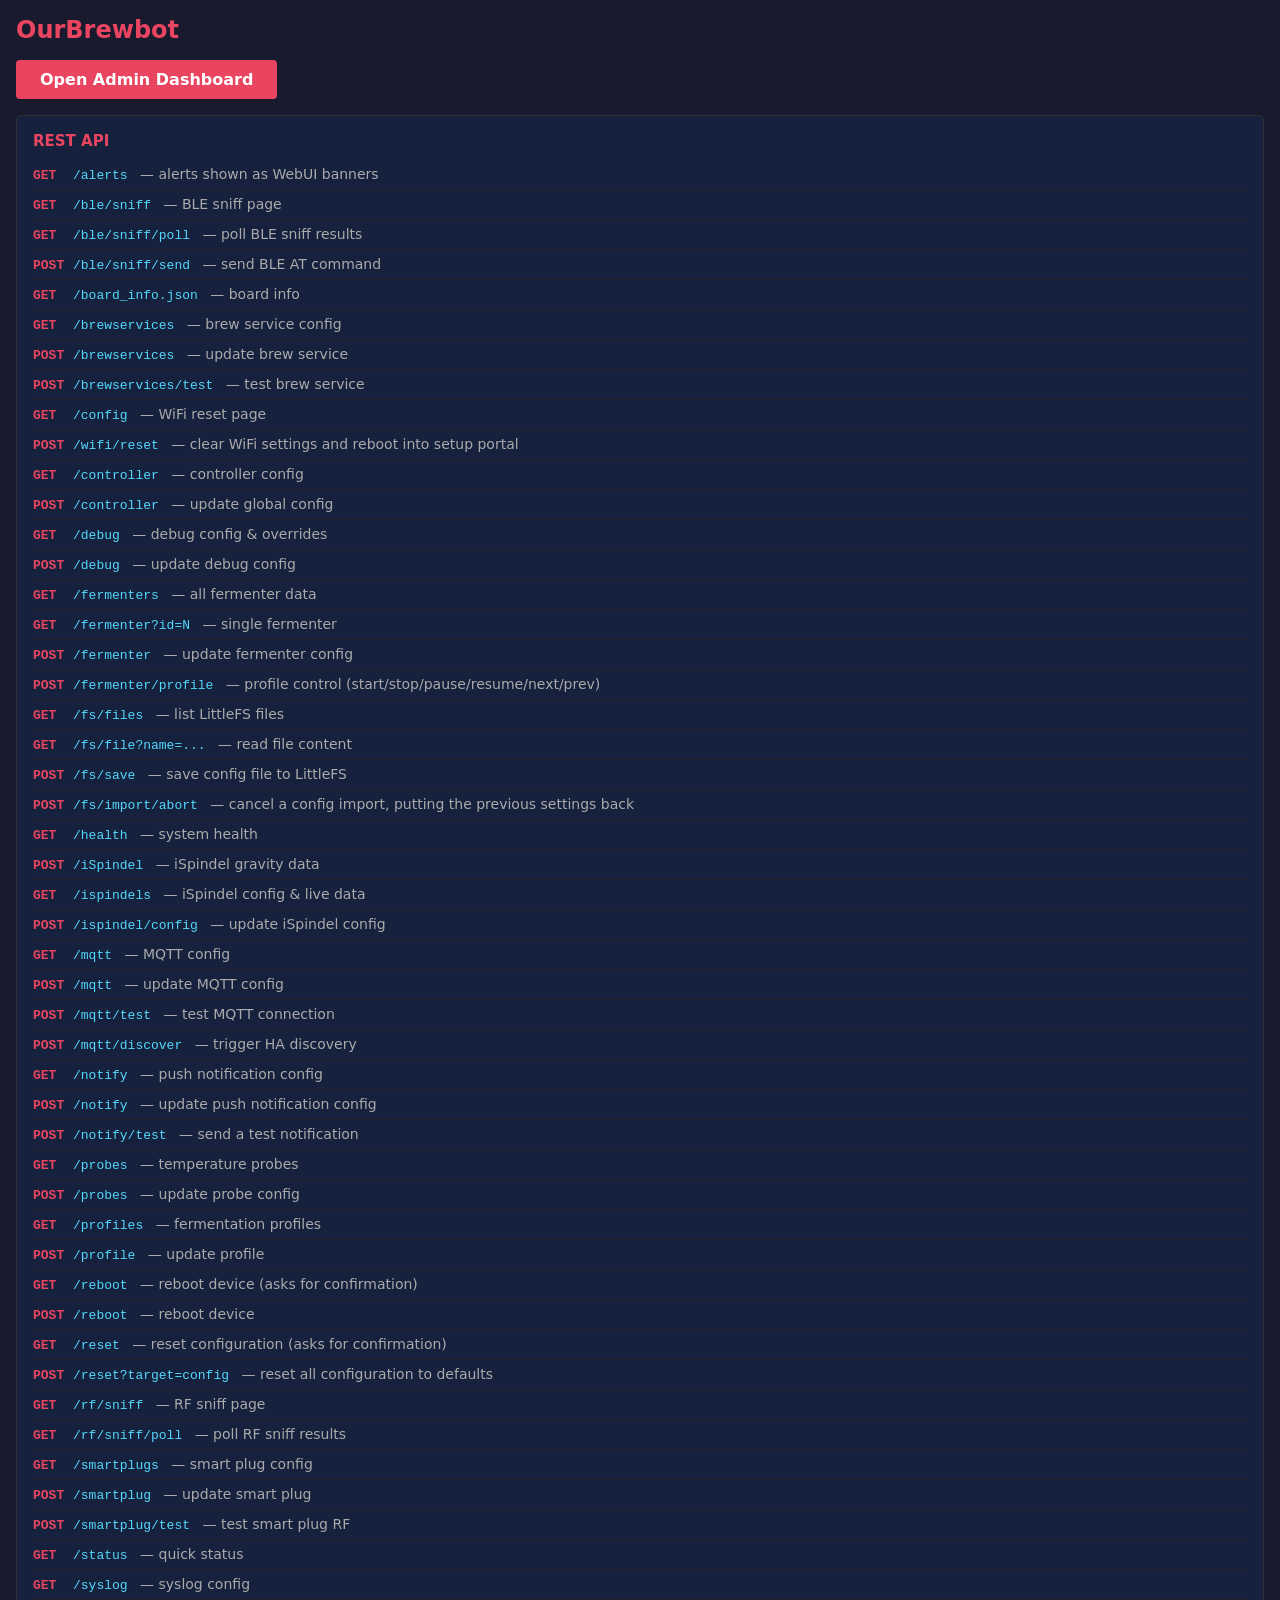
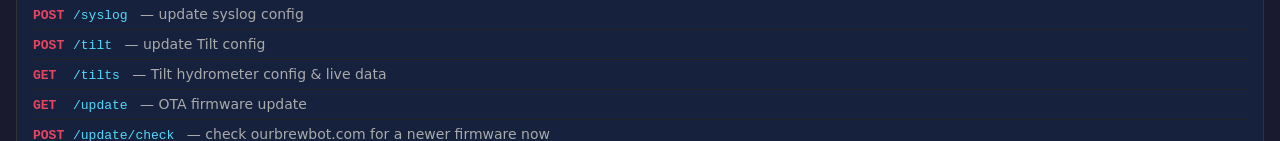
<file: web/pages/index.html>
<!DOCTYPE html>
    <html><head><meta charset='utf-8'>
    <meta name='viewport' content='width=device-width,initial-scale=1'>
    <title>OurBrewbot</title>
    <style>
    *{box-sizing:border-box;margin:0;padding:0}
    body{font-family:system-ui,sans-serif;background:#1a1a2e;color:#e0e0e0;padding:16px}
    h2{color:#e94560;margin:0 0 16px}
    a{color:#53d8fb;text-decoration:none}
    a:hover{text-decoration:underline}
    .card{background:#16213e;border:1px solid #333;border-radius:6px;padding:16px;margin-bottom:12px}
    .card h3{color:#e94560;margin-bottom:10px;font-size:15px}
    .btn{display:inline-block;background:#e94560;color:#fff;padding:10px 24px;border-radius:4px;font-size:16px;font-weight:bold;margin-bottom:16px}
    .btn:hover{background:#c73650;text-decoration:none}
    ul{list-style:none;padding:0}
    li{padding:6px 0;border-bottom:1px solid #222;font-size:14px}
    li:last-child{border-bottom:none}
    li a{font-family:monospace;font-size:13px}
    .method{display:inline-block;width:40px;color:#e94560;font-weight:bold;font-family:monospace;font-size:13px}
    .desc{color:#aaa;margin-left:8px}
    </style></head><body>
    <h2>OurBrewbot</h2>
    <a class='btn' href='/admin'>Open Admin Dashboard</a>
    <div class='card'><h3>REST API</h3><ul>
    <li><span class='method'>GET</span><a href='/alerts'>/alerts</a><span class='desc'> &mdash; alerts shown as WebUI banners</span></li>
    <li><span class='method'>GET</span><a href='/ble/sniff'>/ble/sniff</a><span class='desc'> &mdash; BLE sniff page</span></li>
    <li><span class='method'>GET</span><a href='/ble/sniff/poll'>/ble/sniff/poll</a><span class='desc'> &mdash; poll BLE sniff results</span></li>
    <li><span class='method'>POST</span><span style='color:#53d8fb;font-family:monospace;font-size:13px'>/ble/sniff/send</span><span class='desc'> &mdash; send BLE AT command</span></li>
    <li><span class='method'>GET</span><a href='/board_info.json'>/board_info.json</a><span class='desc'> &mdash; board info</span></li>
    <li><span class='method'>GET</span><a href='/brewservices'>/brewservices</a><span class='desc'> &mdash; brew service config</span></li>
    <li><span class='method'>POST</span><span style='color:#53d8fb;font-family:monospace;font-size:13px'>/brewservices</span><span class='desc'> &mdash; update brew service</span></li>
    <li><span class='method'>POST</span><span style='color:#53d8fb;font-family:monospace;font-size:13px'>/brewservices/test</span><span class='desc'> &mdash; test brew service</span></li>
    <li><span class='method'>GET</span><a href='/config'>/config</a><span class='desc'> &mdash; WiFi reset page</span></li>
    <li><span class='method'>POST</span><span style='color:#53d8fb;font-family:monospace;font-size:13px'>/wifi/reset</span><span class='desc'> &mdash; clear WiFi settings and reboot into setup portal</span></li>
    <li><span class='method'>GET</span><a href='/controller'>/controller</a><span class='desc'> &mdash; controller config</span></li>
    <li><span class='method'>POST</span><span style='color:#53d8fb;font-family:monospace;font-size:13px'>/controller</span><span class='desc'> &mdash; update global config</span></li>
    <li><span class='method'>GET</span><a href='/debug'>/debug</a><span class='desc'> &mdash; debug config &amp; overrides</span></li>
    <li><span class='method'>POST</span><span style='color:#53d8fb;font-family:monospace;font-size:13px'>/debug</span><span class='desc'> &mdash; update debug config</span></li>
    <li><span class='method'>GET</span><a href='/fermenters'>/fermenters</a><span class='desc'> &mdash; all fermenter data</span></li>
    <li><span class='method'>GET</span><a href='/fermenter?id=0'>/fermenter?id=N</a><span class='desc'> &mdash; single fermenter</span></li>
    <li><span class='method'>POST</span><span style='color:#53d8fb;font-family:monospace;font-size:13px'>/fermenter</span><span class='desc'> &mdash; update fermenter config</span></li>
    <li><span class='method'>POST</span><span style='color:#53d8fb;font-family:monospace;font-size:13px'>/fermenter/profile</span><span class='desc'> &mdash; profile control (start/stop/pause/resume/next/prev)</span></li>
    <li><span class='method'>GET</span><a href='/fs/files'>/fs/files</a><span class='desc'> &mdash; list LittleFS files</span></li>
    <li><span class='method'>GET</span><span style='color:#53d8fb;font-family:monospace;font-size:13px'>/fs/file?name=...</span><span class='desc'> &mdash; read file content</span></li>
    <li><span class='method'>POST</span><span style='color:#53d8fb;font-family:monospace;font-size:13px'>/fs/save</span><span class='desc'> &mdash; save config file to LittleFS</span></li>
    <li><span class='method'>POST</span><span style='color:#53d8fb;font-family:monospace;font-size:13px'>/fs/import/abort</span><span class='desc'> &mdash; cancel a config import, putting the previous settings back</span></li>
    <li><span class='method'>GET</span><a href='/health'>/health</a><span class='desc'> &mdash; system health</span></li>
    <li><span class='method'>POST</span><span style='color:#53d8fb;font-family:monospace;font-size:13px'>/iSpindel</span><span class='desc'> &mdash; iSpindel gravity data</span></li>
    <li><span class='method'>GET</span><a href='/ispindels'>/ispindels</a><span class='desc'> &mdash; iSpindel config &amp; live data</span></li>
    <li><span class='method'>POST</span><span style='color:#53d8fb;font-family:monospace;font-size:13px'>/ispindel/config</span><span class='desc'> &mdash; update iSpindel config</span></li>
    <li><span class='method'>GET</span><a href='/mqtt'>/mqtt</a><span class='desc'> &mdash; MQTT config</span></li>
    <li><span class='method'>POST</span><span style='color:#53d8fb;font-family:monospace;font-size:13px'>/mqtt</span><span class='desc'> &mdash; update MQTT config</span></li>
    <li><span class='method'>POST</span><span style='color:#53d8fb;font-family:monospace;font-size:13px'>/mqtt/test</span><span class='desc'> &mdash; test MQTT connection</span></li>
    <li><span class='method'>POST</span><span style='color:#53d8fb;font-family:monospace;font-size:13px'>/mqtt/discover</span><span class='desc'> &mdash; trigger HA discovery</span></li>
    <li><span class='method'>GET</span><a href='/notify'>/notify</a><span class='desc'> &mdash; push notification config</span></li>
    <li><span class='method'>POST</span><span style='color:#53d8fb;font-family:monospace;font-size:13px'>/notify</span><span class='desc'> &mdash; update push notification config</span></li>
    <li><span class='method'>POST</span><span style='color:#53d8fb;font-family:monospace;font-size:13px'>/notify/test</span><span class='desc'> &mdash; send a test notification</span></li>
    <li><span class='method'>GET</span><a href='/probes'>/probes</a><span class='desc'> &mdash; temperature probes</span></li>
    <li><span class='method'>POST</span><span style='color:#53d8fb;font-family:monospace;font-size:13px'>/probes</span><span class='desc'> &mdash; update probe config</span></li>
    <li><span class='method'>GET</span><a href='/profiles'>/profiles</a><span class='desc'> &mdash; fermentation profiles</span></li>
    <li><span class='method'>POST</span><span style='color:#53d8fb;font-family:monospace;font-size:13px'>/profile</span><span class='desc'> &mdash; update profile</span></li>
    <li><span class='method'>GET</span><a href='/reboot'>/reboot</a><span class='desc'> &mdash; reboot device (asks for confirmation)</span></li>
    <li><span class='method'>POST</span><span style='color:#53d8fb;font-family:monospace;font-size:13px'>/reboot</span><span class='desc'> &mdash; reboot device</span></li>
    <li><span class='method'>GET</span><a href='/reset'>/reset</a><span class='desc'> &mdash; reset configuration (asks for confirmation)</span></li>
    <li><span class='method'>POST</span><span style='color:#53d8fb;font-family:monospace;font-size:13px'>/reset?target=config</span><span class='desc'> &mdash; reset all configuration to defaults</span></li>
    <li><span class='method'>GET</span><a href='/rf/sniff'>/rf/sniff</a><span class='desc'> &mdash; RF sniff page</span></li>
    <li><span class='method'>GET</span><a href='/rf/sniff/poll'>/rf/sniff/poll</a><span class='desc'> &mdash; poll RF sniff results</span></li>
    <li><span class='method'>GET</span><a href='/smartplugs'>/smartplugs</a><span class='desc'> &mdash; smart plug config</span></li>
    <li><span class='method'>POST</span><span style='color:#53d8fb;font-family:monospace;font-size:13px'>/smartplug</span><span class='desc'> &mdash; update smart plug</span></li>
    <li><span class='method'>POST</span><span style='color:#53d8fb;font-family:monospace;font-size:13px'>/smartplug/test</span><span class='desc'> &mdash; test smart plug RF</span></li>
    <li><span class='method'>GET</span><a href='/status'>/status</a><span class='desc'> &mdash; quick status</span></li>
    <li><span class='method'>GET</span><a href='/syslog'>/syslog</a><span class='desc'> &mdash; syslog config</span></li>
    <li><span class='method'>POST</span><span style='color:#53d8fb;font-family:monospace;font-size:13px'>/syslog</span><span class='desc'> &mdash; update syslog config</span></li>
    <li><span class='method'>POST</span><span style='color:#53d8fb;font-family:monospace;font-size:13px'>/tilt</span><span class='desc'> &mdash; update Tilt config</span></li>
    <li><span class='method'>GET</span><a href='/tilts'>/tilts</a><span class='desc'> &mdash; Tilt hydrometer config &amp; live data</span></li>
    <li><span class='method'>GET</span><a href='/update'>/update</a><span class='desc'> &mdash; OTA firmware update</span></li>
    <li><span class='method'>POST</span><span style='color:#53d8fb;font-family:monospace;font-size:13px'>/update/check</span><span class='desc'> &mdash; check ourbrewbot.com for a newer firmware now</span></li>
    </ul></div>
    </body></html>
</file>
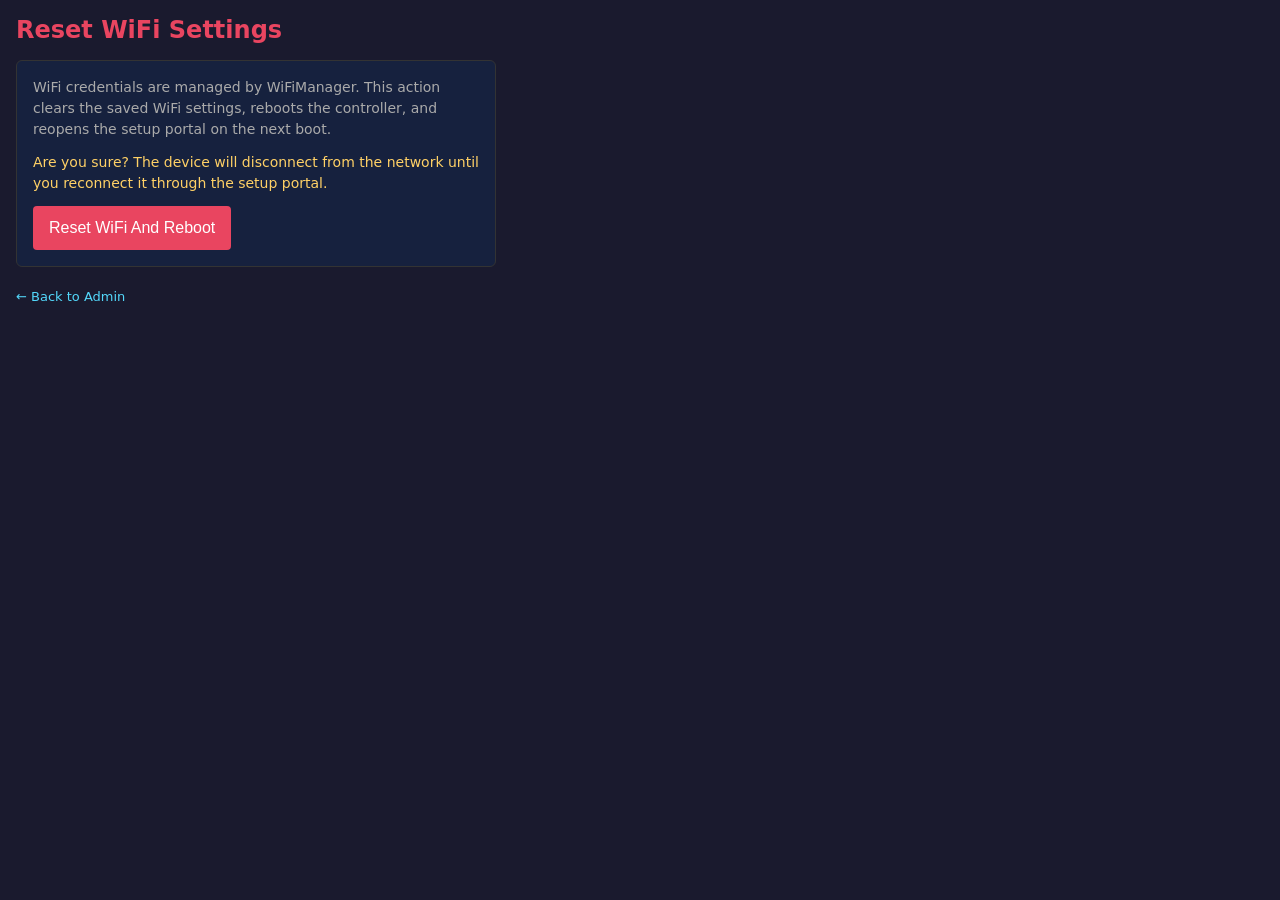
<file: web/pages/config.html>
<!DOCTYPE html>
<html>
<head>
  <meta charset='utf-8'>
  <meta name='viewport' content='width=device-width,initial-scale=1'>
  <title>OurBrewbot - Reset WiFi</title>
  <style>
    *{box-sizing:border-box;margin:0;padding:0}
    body{font-family:system-ui,sans-serif;background:#1a1a2e;color:#e0e0e0;padding:16px}
    h2{color:#e94560;margin:0 0 16px}
    .card{background:#16213e;border:1px solid #333;border-radius:6px;padding:16px;max-width:480px}
    p{margin-bottom:12px;font-size:14px;color:#aaa;line-height:1.5}
    .warn{color:#ffd166}
    .btn{background:#e94560;color:#fff;border:none;padding:8px 16px;border-radius:4px;cursor:pointer;font-size:13px}
    .btn:hover{background:#c73650}
    a{color:#53d8fb;text-decoration:none;font-size:13px}
    .btn{font-size:16px;min-height:44px;max-width:100%}
    a{display:inline-block;min-height:44px;padding:8px 0}
  </style>
</head>
<body>
  <h2>Reset WiFi Settings</h2>
  <div class='card'>
    <p>WiFi credentials are managed by WiFiManager. This action clears the saved WiFi settings, reboots the controller, and reopens the setup portal on the next boot.</p>
    <p class='warn'>Are you sure? The device will disconnect from the network until you reconnect it through the setup portal.</p>
    <button class='btn' onclick='resetWiFi()'>Reset WiFi And Reboot</button>
  </div>
  <p id='msg' style='margin-top:12px;color:#aaa'></p>
  <p style='margin-top:12px'><a href='/admin'>&#8592; Back to Admin</a></p>
  <script>
  // Confirm clearing WiFi credentials and request a restart into the setup portal.
  function resetWiFi(){
    if(!confirm('Are you sure you want to clear WiFi settings and reboot into the setup portal?'))return;
    var msg=document.getElementById('msg');
    msg.textContent='Resetting WiFi settings and rebooting...';
    fetch('/wifi/reset',{method:'POST'})
      .then(function(r){return r.json()})
      .then(function(d){msg.textContent=d.msg||'Rebooting into setup portal...'})
      .catch(function(e){msg.textContent='Error: '+e});
  }
  </script>
</body>
</html>
</file>
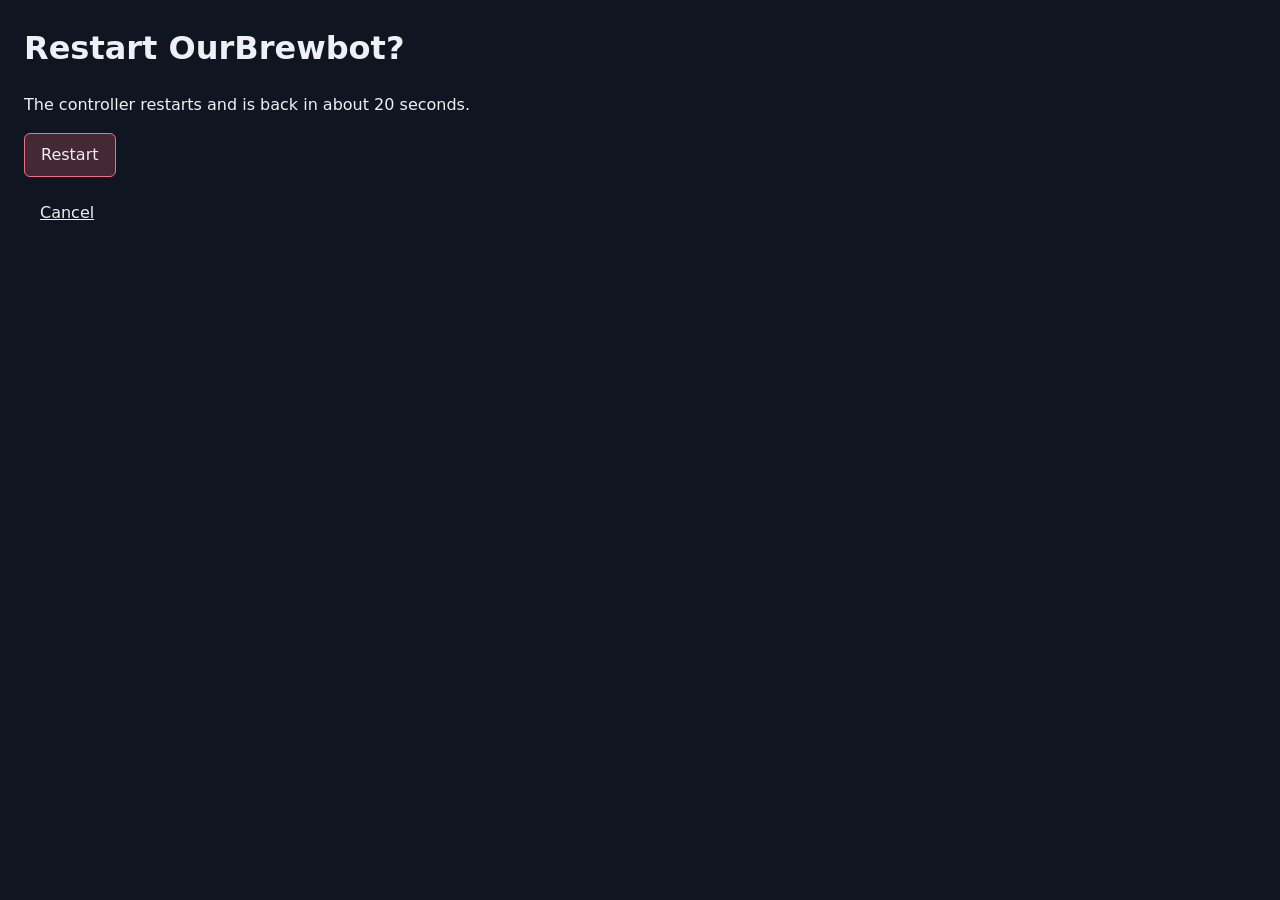
<file: web/pages/reboot.html>
<!doctype html>
<html lang='en'>
<head>
  <meta charset='utf-8'>
  <meta name='viewport' content='width=device-width,initial-scale=1'>
  <title>Restart OurBrewbot?</title>
  <style>
    body{font:16px/1.5 system-ui,sans-serif;background:#101621;color:#eef0f5;margin:24px;max-width:480px}
    button,a{font:inherit;display:inline-block;min-height:44px;padding:8px 16px;color:inherit}
    button{background:#442833;border:1px solid #ed7182;border-radius:6px}
  </style>
</head>
<body>
  <h1>Restart OurBrewbot?</h1>
  <p>The controller restarts and is back in about 20 seconds.</p>
  <form method='post' action='/reboot'>
    <button type='submit'>Restart</button>
  </form>
  <p><a href='/'>Cancel</a></p>
</body>
</html>
</file>
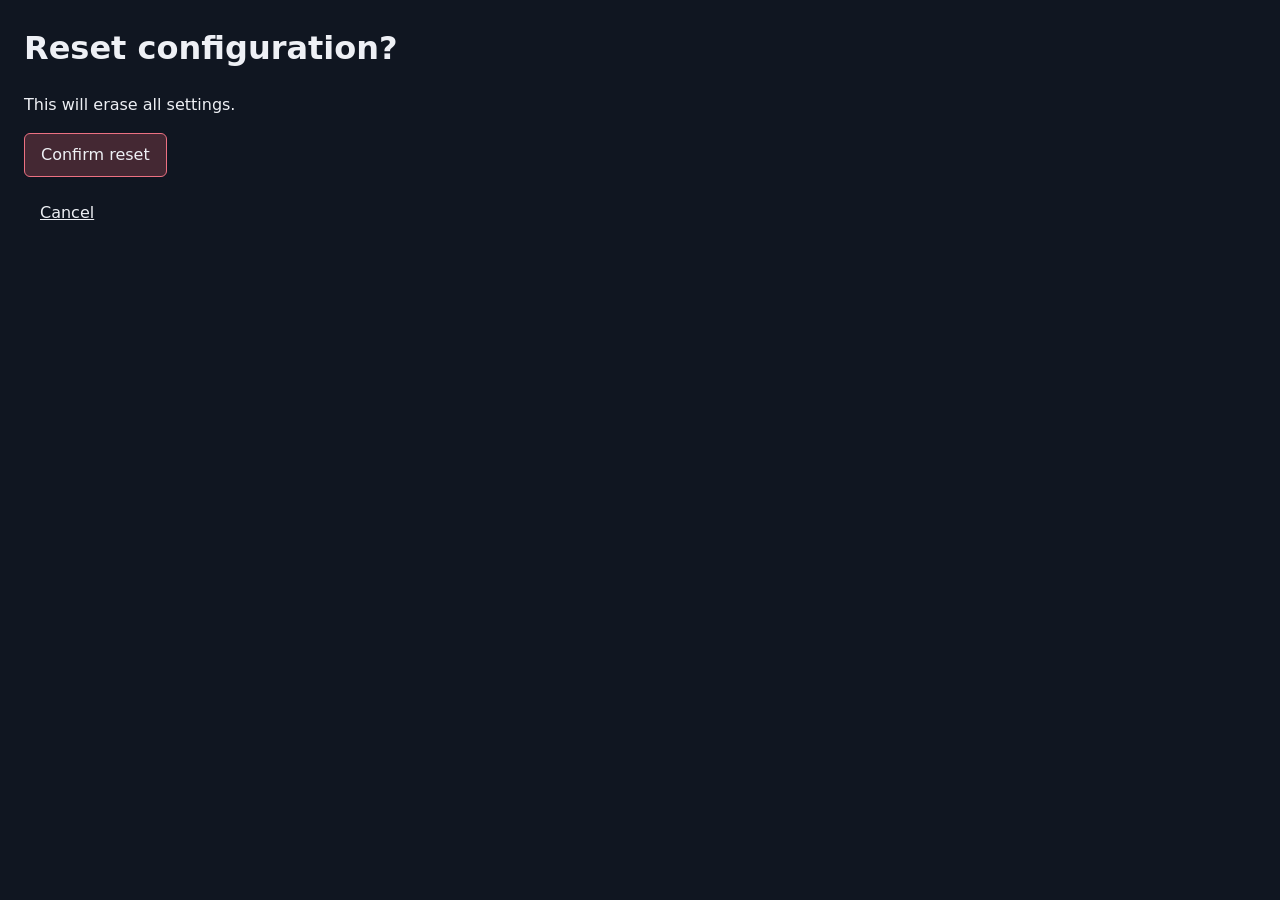
<file: web/pages/reset.html>
<!doctype html>
<html lang='en'>
<head>
  <meta charset='utf-8'>
  <meta name='viewport' content='width=device-width,initial-scale=1'>
  <title>Reset configuration?</title>
  <style>
    body{font:16px/1.5 system-ui,sans-serif;background:#101621;color:#eef0f5;margin:24px;max-width:480px}
    button,a{font:inherit;display:inline-block;min-height:44px;padding:8px 16px;color:inherit}
    button{background:#442833;border:1px solid #ed7182;border-radius:6px}
  </style>
</head>
<body>
  <h1>Reset configuration?</h1>
  <p>This will erase all settings.</p>
  <form method='post' action='/reset'>
    <input type='hidden' name='target' value='config'>
    <button type='submit'>Confirm reset</button>
  </form>
  <p><a href='/'>Cancel</a></p>
</body>
</html>
</file>
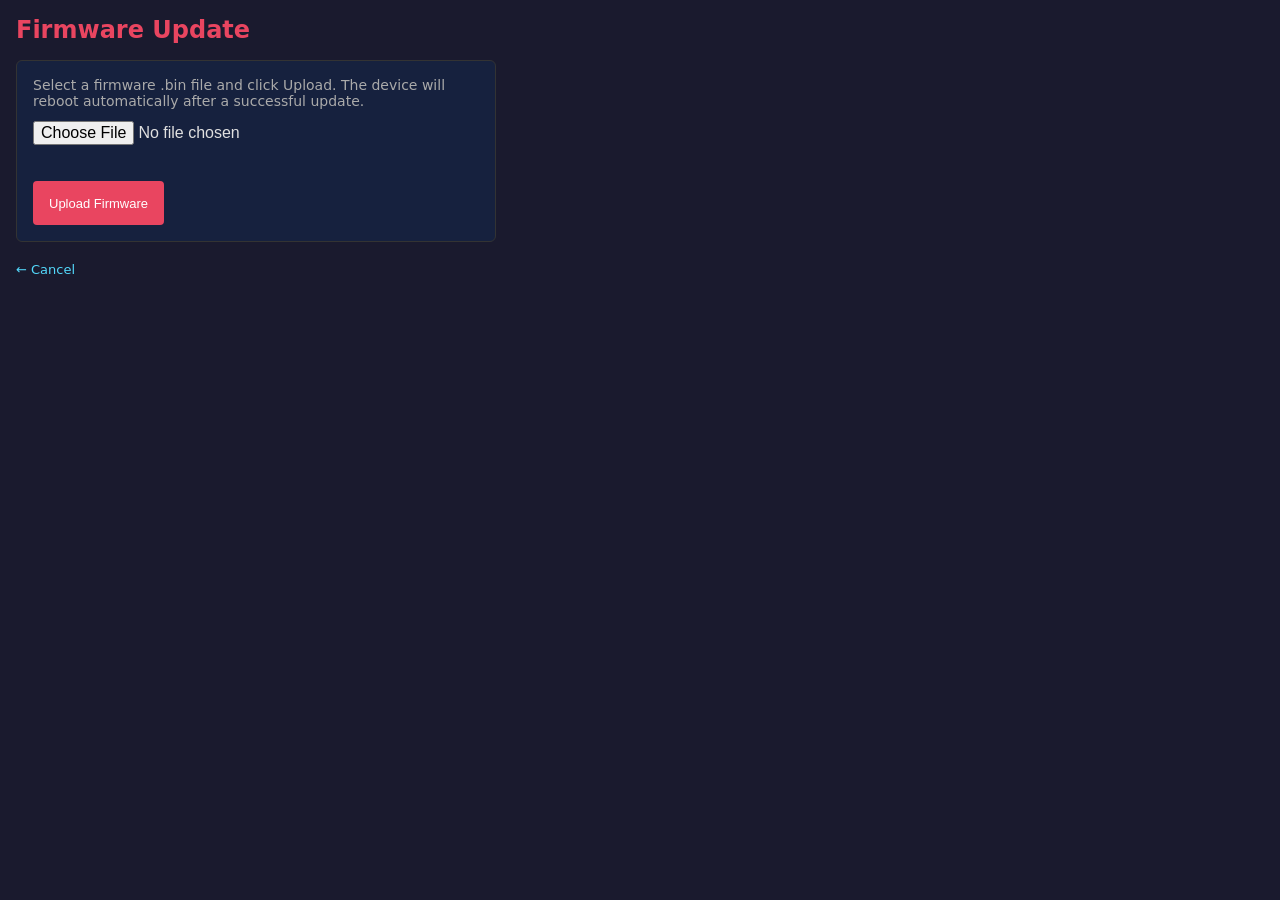
<file: web/pages/update.html>
<!DOCTYPE html>
<html>
<head>
  <meta charset='utf-8'>
  <meta name='viewport' content='width=device-width,initial-scale=1'>
  <title>OurBrewbot - Firmware Update</title>
  <style>
    *{box-sizing:border-box;margin:0;padding:0}
    body{font-family:system-ui,sans-serif;background:#1a1a2e;color:#e0e0e0;padding:16px}
    h2{color:#e94560;margin:0 0 16px}
    .card{background:#16213e;border:1px solid #333;border-radius:6px;padding:16px;max-width:480px}
    p{margin-bottom:12px;font-size:14px;color:#aaa}
    input[type=file]{color:#e0e0e0;font-size:13px;margin-bottom:16px;display:block}
    input[type=submit]{background:#e94560;color:#fff;border:none;padding:6px 16px;border-radius:4px;cursor:pointer;font-size:13px}
    input[type=submit]:hover{background:#c73650}
    a{color:#53d8fb;text-decoration:none;font-size:13px}
    input{font-size:16px;min-height:44px;max-width:100%}
    input[type=file]{width:100%;font-size:16px}
    a{display:inline-block;min-height:44px;padding:8px 0}
  </style>
</head>
<body>
  <h2>Firmware Update</h2>
  <div class='card'>
    <p>Select a firmware .bin file and click Upload. The device will reboot automatically after a successful update.</p>
    <form method='POST' action='/update' enctype='multipart/form-data'>
      <input type='file' name='firmware' accept='.bin'>
      <input type='submit' value='Upload Firmware'>
    </form>
  </div>
  <p style='margin-top:12px'><a href='/'>&#8592; Cancel</a></p>
</body>
</html>
</file>
